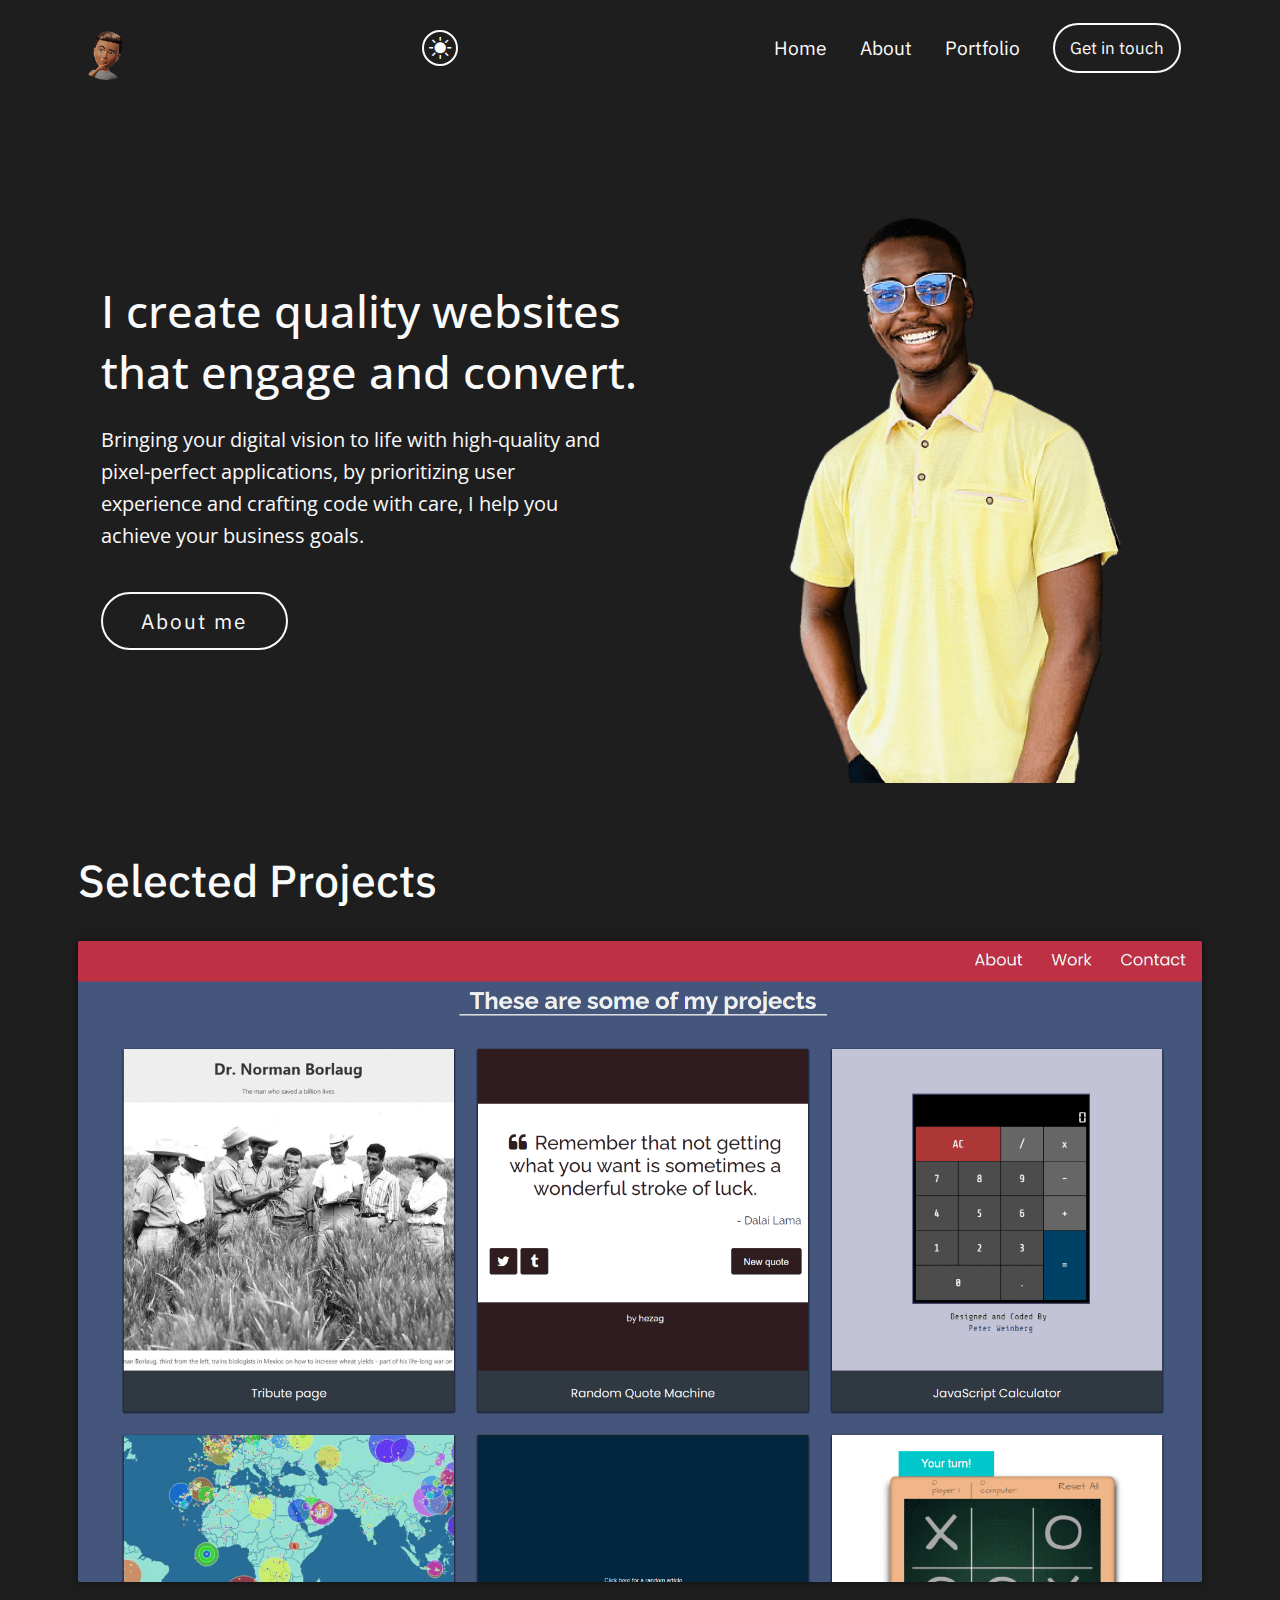
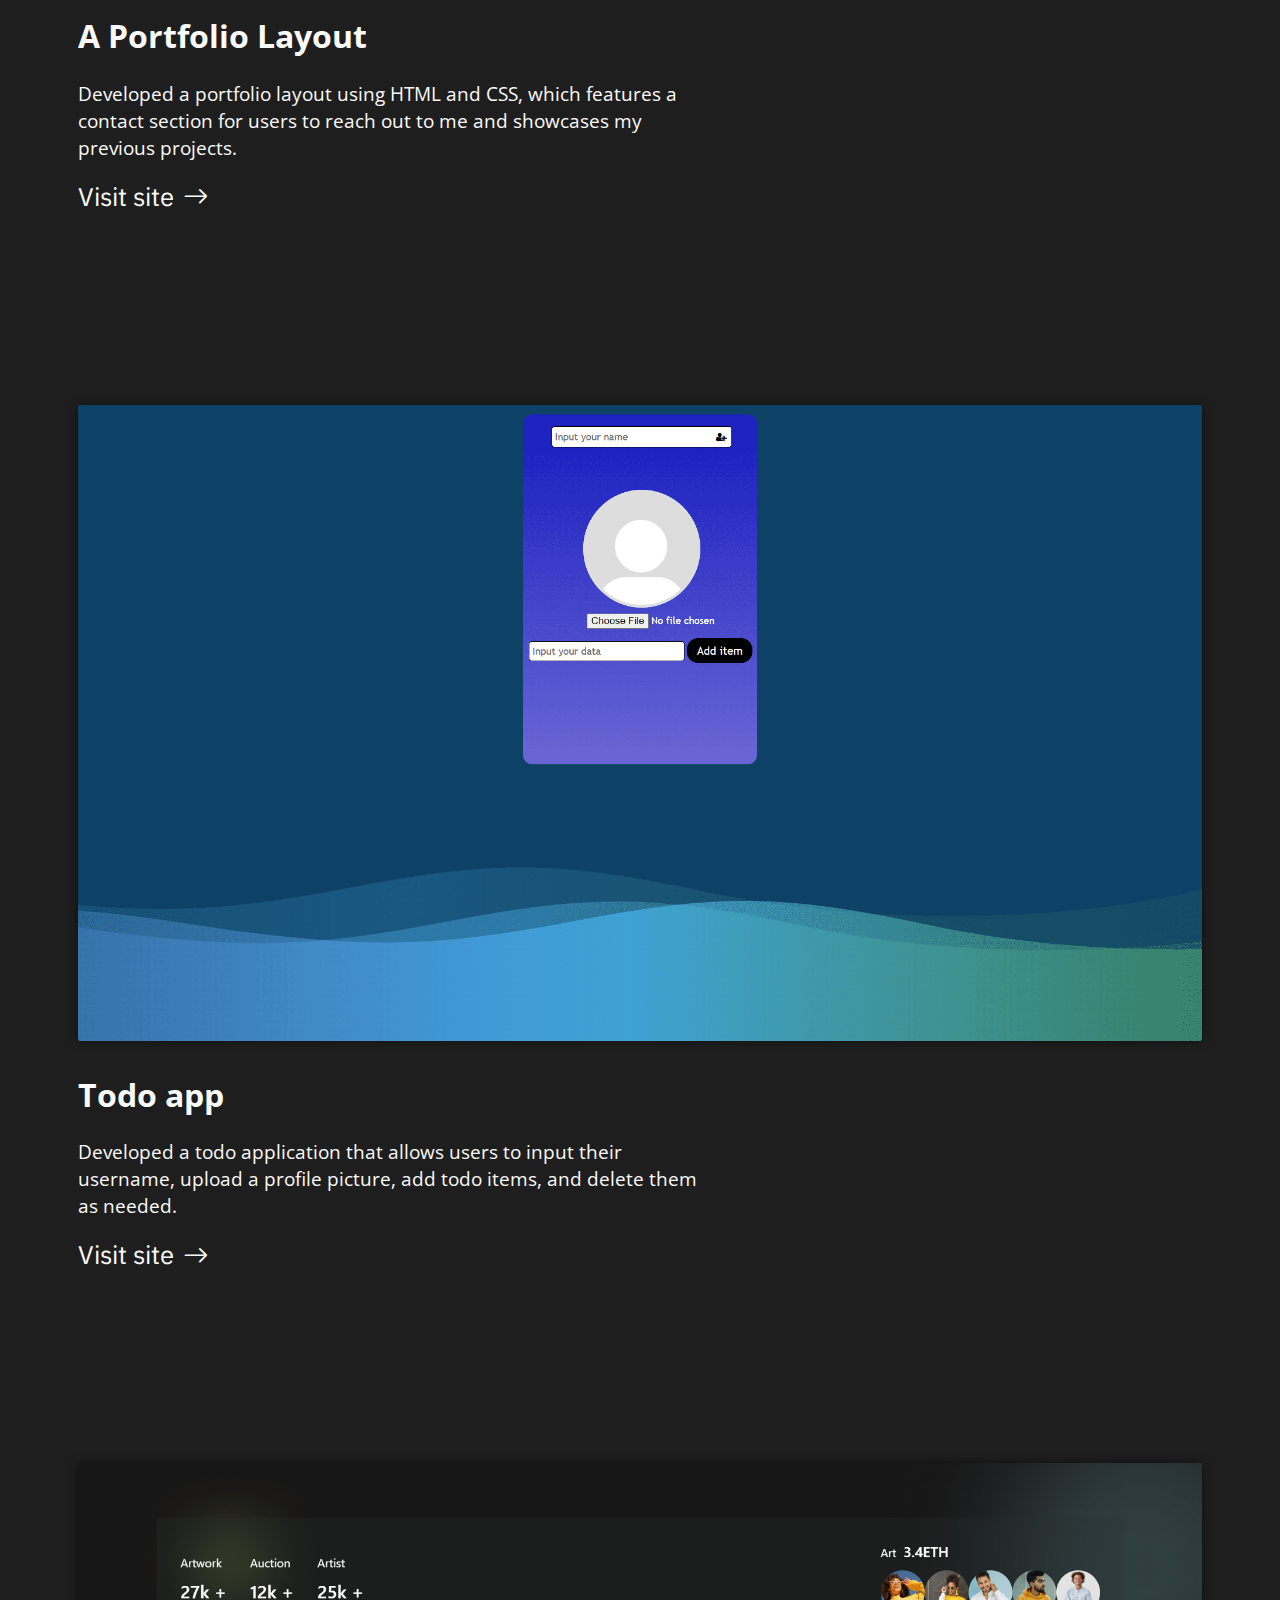
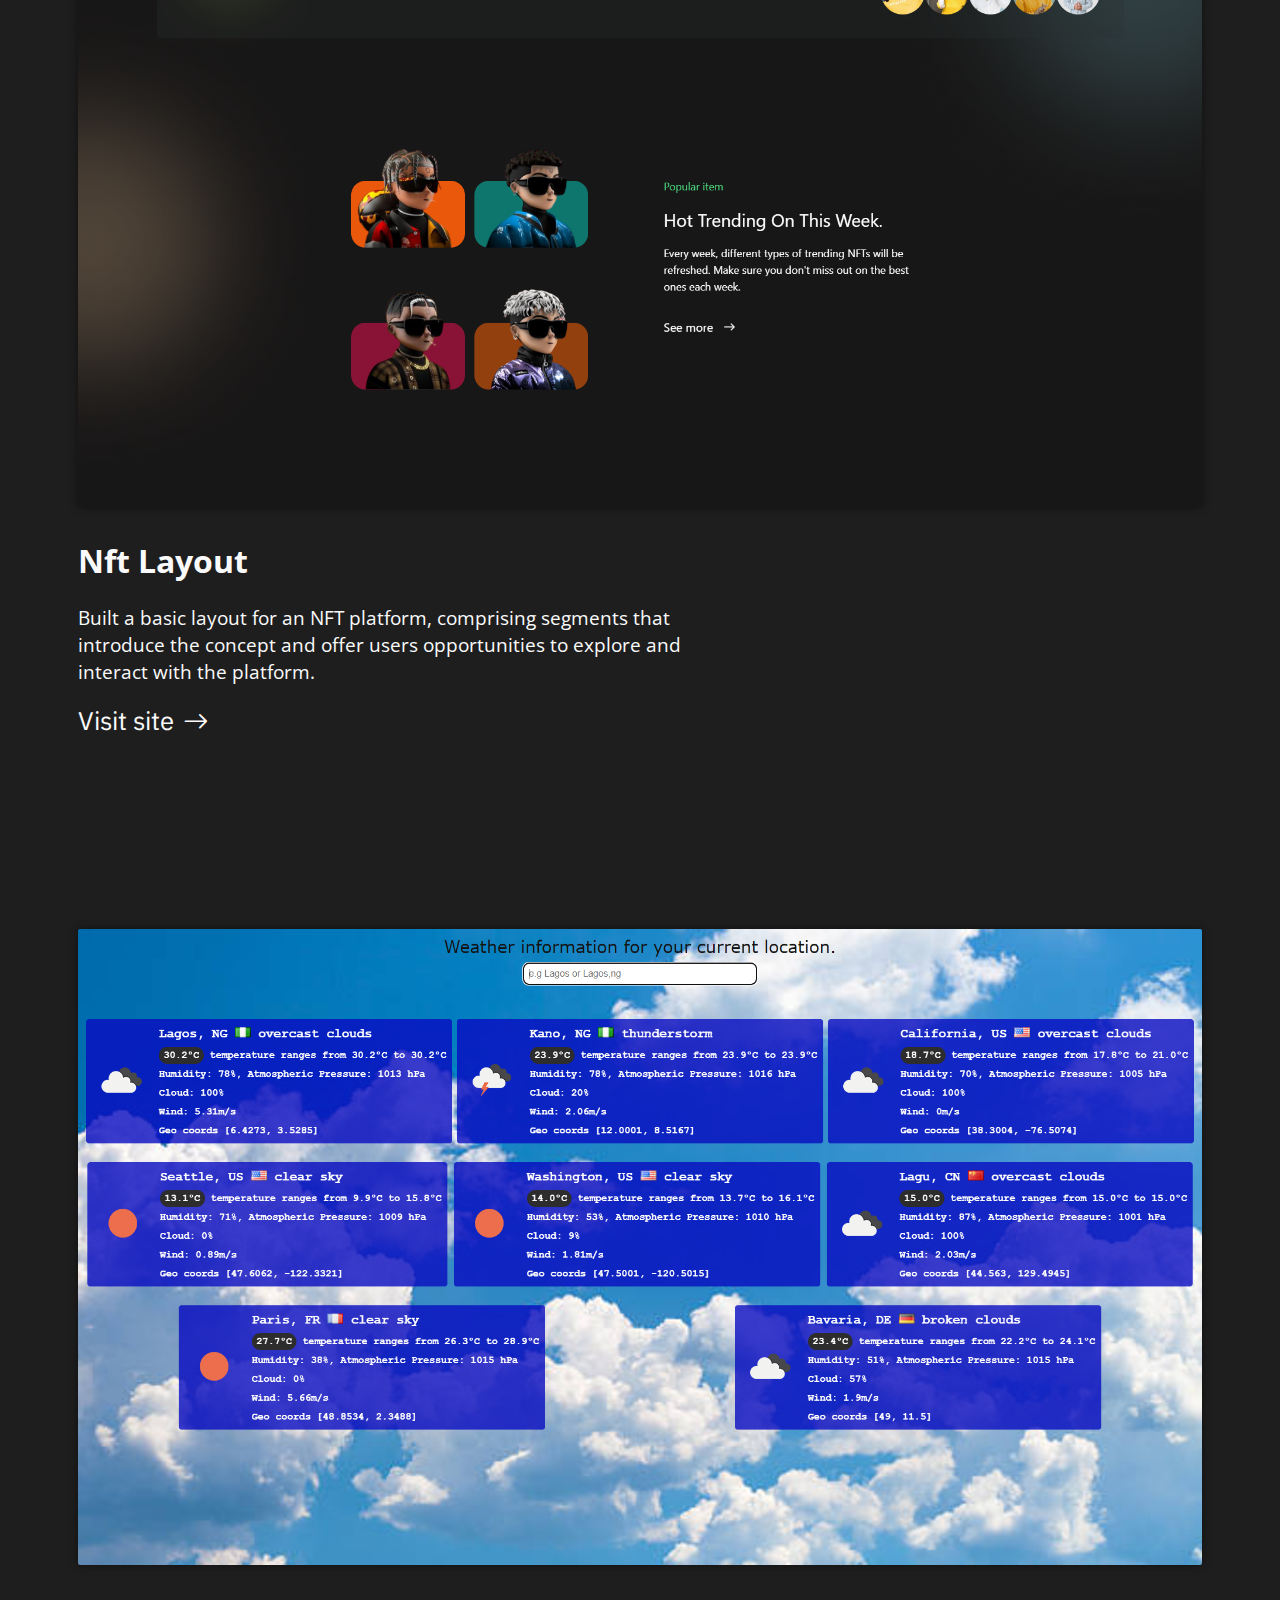
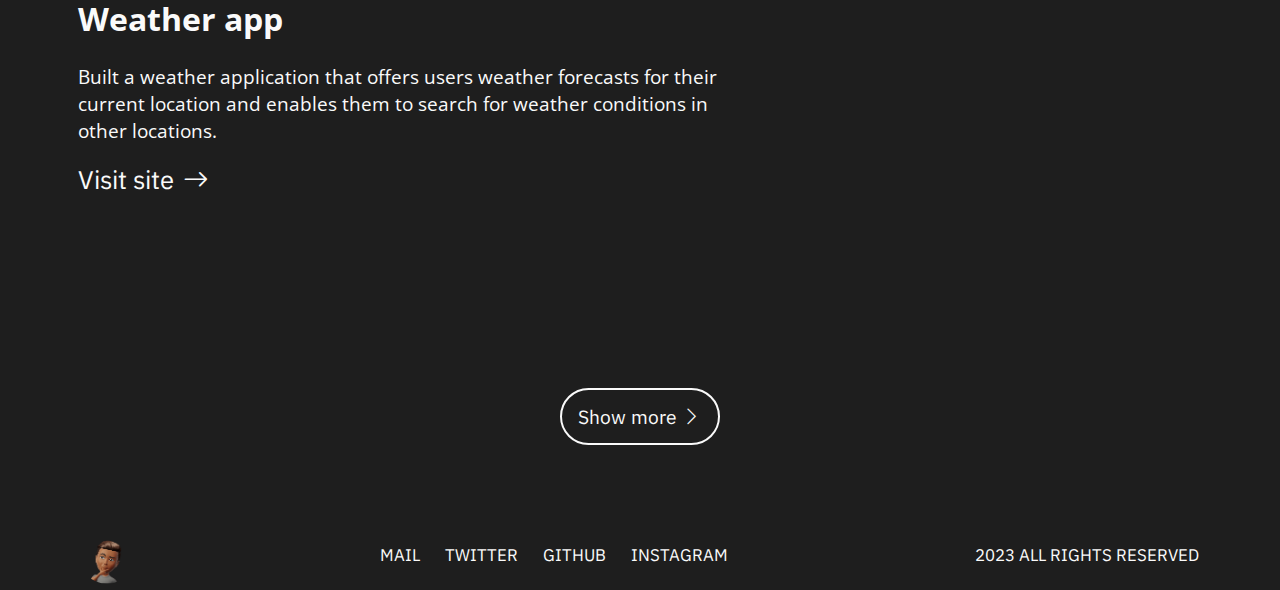
<file: index.html>
<!DOCTYPE html>
<html lang="en">
  <head>
    <meta charset="UTF-8" />
    <meta name="description" content="David Portfolio" />
    <meta name="viewport" content="width=device-width, initial-scale=1.0" />
    <link rel="stylesheet" href="Portfolio.css" />
    <link
      rel="stylesheet"
      href="https://cdn.jsdelivr.net/npm/bootstrap-icons@1.10.4/font/bootstrap-icons.css"
    />
    <link rel="shortcut icon" href="img/Avatar.png" type="image/x-icon" />
    <title>David Omotoso</title>
  </head>
  <body>
    <!-- Main content -->
    <main>
      <!-- NavBar -->
      <nav></nav>
      <!-- Introduction -->
      <div class="intro">
        <div class="self">
          <h1>I create quality websites that engage and convert.</h1>
          <p>
            Bringing your digital vision to life with high-quality and
            pixel-perfect applications, by prioritizing user experience and
            crafting code with care, I help you achieve your business goals.
          </p>
          <a href="about.html">
            <button type="submit">About me</button>
          </a>
        </div>
        <div class="self-img">
          <img src="img/David.png" alt="David" title="David" id="David-img" />
        </div>
      </div>
      <!-- Portfolio -->
      <div id="portfolio">
        <div class="project">
          <h1>Selected Projects</h1>
          <div class="project-img">
            <img
              src="img/Portfolio layout.png"
              alt="Portfolio layout preview"
              title="Portfolio layout preview"
            />
          </div>
          <div class="project-info">
            <h1>A Portfolio Layout</h1>
            <p>
              Developed a portfolio layout using HTML and CSS, which features a
              contact section for users to reach out to me and showcases my
              previous projects.
            </p>
            <a
              href="https://temporaryportfolio-davidomotoso.vercel.app/"
              target="_blank"
              rel="noopener noreferrer"
            >
              Visit site
              <i class="bi bi-arrow-right"></i>
            </a>
          </div>
        </div>
        <div class="project">
          <div class="project-img">
            <img
              src="img/Todo app.png"
              alt="Todo app preview"
              title="Todo app preview"
            />
          </div>
          <div class="project-info">
            <h1>Todo app</h1>
            <p>
              Developed a todo application that allows users to input their
              username, upload a profile picture, add todo items, and delete
              them as needed.
            </p>
            <a
              href="https://todo-app-davidomotoso.vercel.app/"
              target="_blank"
              rel="noopener noreferrer"
            >
              Visit site
              <i class="bi bi-arrow-right"></i>
            </a>
          </div>
        </div>
        <div class="project">
          <div class="project-img">
            <img
              src="img/Nft layout.png"
              alt="Nft layout"
              title="Nft layout preview"
            />
          </div>
          <div class="project-info">
            <h1>Nft Layout</h1>
            <p>
              Built a basic layout for an NFT platform, comprising segments that
              introduce the concept and offer users opportunities to explore and
              interact with the platform.
            </p>
            <a
              href="https://nft-layout-davidomotoso.vercel.app/"
              target="_blank"
              rel="noopener noreferrer"
            >
              Visit site
              <i class="bi bi-arrow-right"></i>
            </a>
          </div>
        </div>
        <div class="project">
          <div class="project-img">
            <img
              src="img/Weather app.png"
              alt="Weather app"
              title="Weather app preview"
            />
          </div>
          <div class="project-info">
            <h1>Weather app</h1>
            <p>
              Built a weather application that offers users weather forecasts
              for their current location and enables them to search for weather
              conditions in other locations.
            </p>
            <a
              href="https://weather-app-davidomotoso.vercel.app/"
              target="_blank"
              rel="noopener"
            >
              Visit site <i class="bi bi-arrow-right"></i
            ></a>
          </div>
        </div>

        <div class="show-more">
          <button type="submit">
            Show more <i class="bi bi-chevron-right"></i>
          </button>
          <div class="other-projects">
            <div class="project">
              <div class="project-img">
                <img
                  src="img/Trombones.png"
                  alt="Trombones website preview"
                  title="Trombones website preview"
                />
              </div>
              <div class="project-info">
                <h1>Trombones app</h1>
                <p>
                  Built a trombones website that offers the best quality
                  trombones for purchase online, along with convenient options
                  for shipping and insurance.
                </p>
                <a
                  href="https://trombones-app.vercel.app/"
                  target="_blank"
                  rel="noopener noreferrer"
                >
                  Visit site
                  <i class="bi bi-arrow-right"></i>
                </a>
              </div>
            </div>
            <div class="project">
              <div class="project-img">
                <img
                  src="img/Javascript Documentation.png"
                  alt="Js Documentation preview"
                  title="Js Documentation preview"
                />
              </div>
              <div class="project-info">
                <h1>JavaScript Documentation</h1>
                <p>
                  Built an informative and responsive website that offers users
                  comprehensive information on JavaScript and its fundamental
                  components.
                </p>
                <a
                  href="https://js-documentation-davidomotoso.vercel.app/"
                  target="_blank"
                  rel="noopener noreferrer"
                >
                  Visit site
                  <i class="bi bi-arrow-right"></i>
                </a>
              </div>
            </div>
          </div>
        </div>
      </div>
      <footer></footer>
    </main>
    <script src="Portfolio.js"></script>
  </body>
</html>
</file>
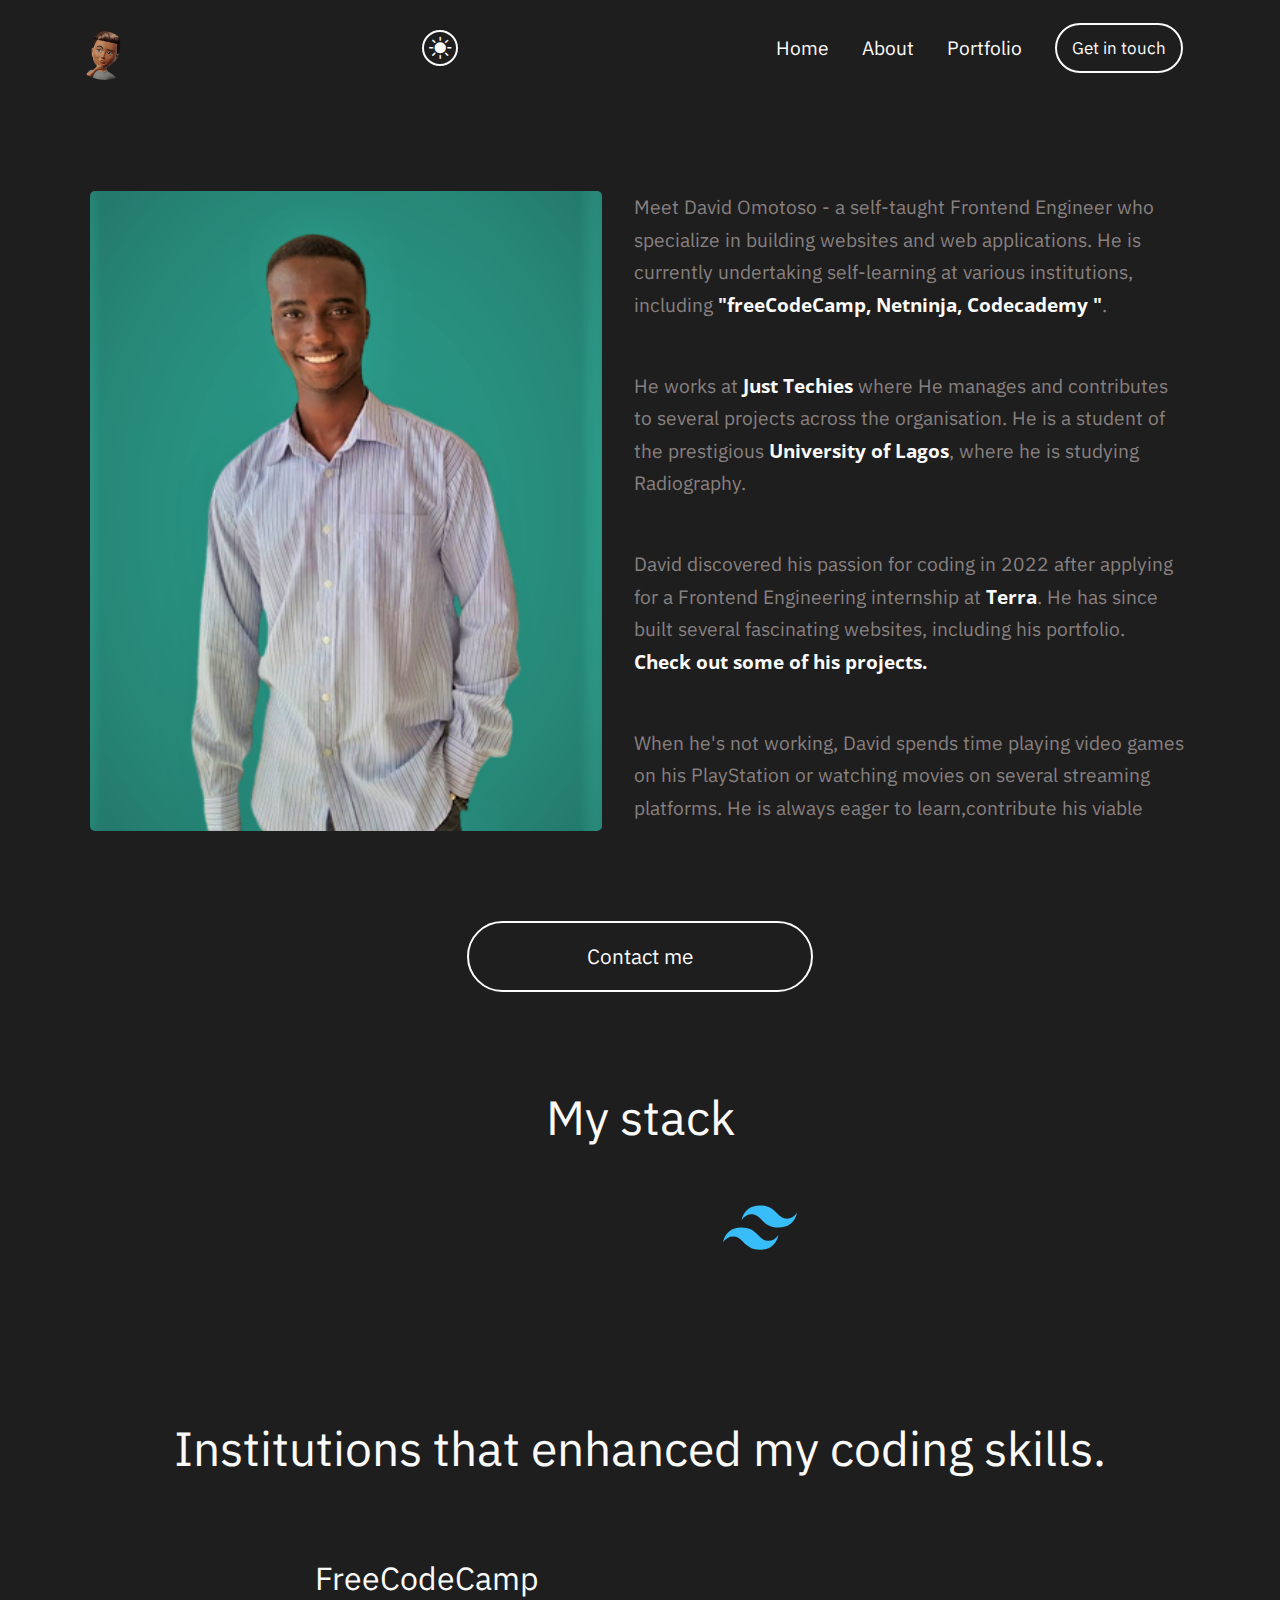
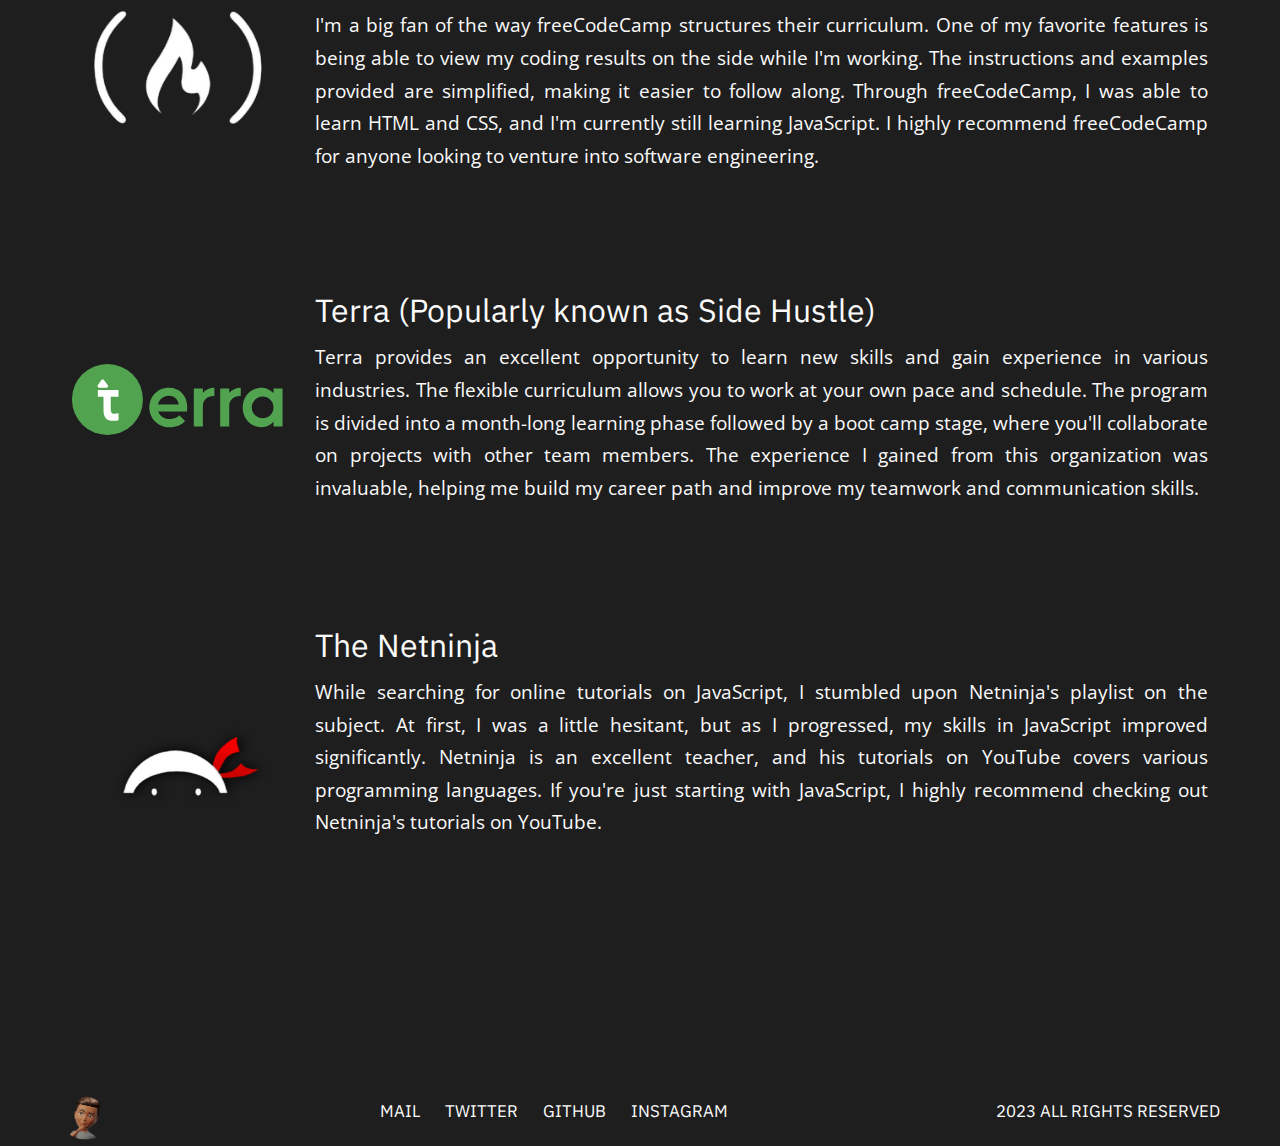
<file: about.html>
<!DOCTYPE html>
<html lang="en">
  <head>
    <meta charset="UTF-8" />
    <meta name="description" content="about david" />
    <meta name="viewport" content="width=device-width, initial-scale=1.0" />
    <link rel="stylesheet" href="Portfolio.css" />
    <link
      rel="stylesheet"
      href="https://cdn.jsdelivr.net/npm/bootstrap-icons@1.10.4/font/bootstrap-icons.css"
    />
    <link
      rel="stylesheet"
      href="https://cdnjs.cloudflare.com/ajax/libs/font-awesome/6.4.0/css/all.min.css"
      integrity="sha512-iecdLmaskl7CVkqkXNQ/ZH/XLlvWZOJyj7Yy7tcenmpD1ypASozpmT/E0iPtmFIB46ZmdtAc9eNBvH0H/ZpiBw=="
      crossorigin="anonymous"
      referrerpolicy="no-referrer"
    />
    <link rel="shortcut icon" href="img/Avatar.png" type="image/x-icon" />
    <title>David Omotoso | About me</title>
  </head>
  <body>
    <!-- Main content -->
    <div class="about-me">
      <!-- Navbar -->
      <nav></nav>
      <div class="meet-me">
        <div class="david">
          <div class="David-img">
            <img src="img/Dave.png" alt="David" title="David" />
          </div>
          <div class="brief-history">
            <p>
              Meet David Omotoso - a self-taught Frontend Engineer who
              specialize in building websites and web applications. He is
              currently undertaking self-learning at various institutions,
              including
              <strong
                >"<a
                  href="https://freecodecamp.org/"
                  target="_blank"
                  rel="noopener noreferrer"
                  >freeCodeCamp</a
                >,
                <a
                  href="https://www.youtube.com/@NetNinja"
                  target="_blank"
                  rel="noopener noreferrer"
                  >Netninja</a
                >,
                <a
                  href="https://www.codecademy.com"
                  target="_blank"
                  rel="noopener noreferrer"
                  >Codecademy</a
                >
                "</strong
              >.
            </p>
            <p class="pad-3">
              He works at <strong>Just Techies</strong> where He manages and
              contributes to several projects across the organisation. He is a
              student of the prestigious
              <strong
                ><a href="https://unilag.edu.ng/" rel="noopener" target="_blank"
                  >University of Lagos</a
                ></strong
              >, where he is studying Radiography.
            </p>
            <p class="pad-3">
              David discovered his passion for coding in 2022 after applying for
              a Frontend Engineering internship at
              <a
                href="https://lms.terrahq.co/"
                target="_blank"
                rel="noopener noreferrer"
                ><strong>Terra</strong></a
              >. He has since built several fascinating websites, including his
              portfolio.
              <a href="index.html#portfolio"
                ><strong>Check out some of his projects.</strong></a
              >
            </p>
            <p class="pad-3">
              When he's not working, David spends time playing video games on
              his PlayStation or watching movies on several streaming platforms.
              He is always eager to learn,contribute his viable quota and
              receive feedbacks, so feel free to contact him via
              <a
                href="https://twitter.com/Erudite_David"
                target="_blank"
                rel="noopener noreferrer"
                ><strong>Twitter</strong></a
              >
              or
              <a href="mailto:davidomotoso45@gmail.com"
                ><strong>email</strong></a
              >.
            </p>
          </div>
        </div>
        <a href="Contact.html"><button type="submit">Contact me</button></a>
      </div>
      <div class="coding-tale">
        <h1>My stack</h1>

        <div class="stack">
          <i class="fa-brands fa-html5" title="HTML 5"></i>
          <i class="fa-brands fa-css3-alt" title="CSS 3"></i>
          <i class="fa-brands fa-square-js" title="JavaScript"></i>
          <svg viewBox="-2 -12 55 53" title="Tailwind Css">
            <path
              fill-rule="evenodd"
              clip-rule="evenodd"
              d="M25.517 0C18.712 0 14.46 3.382 12.758 10.146c2.552-3.382 5.529-4.65 8.931-3.805 1.941.482 3.329 1.882 4.864 3.432 2.502 2.524 5.398 5.445 11.722 5.445 6.804 0 11.057-3.382 12.758-10.145-2.551 3.382-5.528 4.65-8.93 3.804-1.942-.482-3.33-1.882-4.865-3.431C34.736 2.92 31.841 0 25.517 0zM12.758 15.218C5.954 15.218 1.701 18.6 0 25.364c2.552-3.382 5.529-4.65 8.93-3.805 1.942.482 3.33 1.882 4.865 3.432 2.502 2.524 5.397 5.445 11.722 5.445 6.804 0 11.057-3.381 12.758-10.145-2.552 3.382-5.529 4.65-8.931 3.805-1.941-.483-3.329-1.883-4.864-3.432-2.502-2.524-5.398-5.446-11.722-5.446z"
              fill="#38bdf8"
            ></path>
          </svg>
        </div>
      </div>
      <div class="coding-org">
        <h1>Institutions that enhanced my coding skills.</h1>
        <div class="freeCodeCamp" title="FreeCodeCamp">
          <div class="freeCodeCamp-logo">
            <img src="img/freeCodeCamp-logo.png" alt="freeCodeCamp-logo" />
          </div>
          <div class="org-content">
            <h1>
              <a
                href="https://freecodecamp.org"
                target="_blank"
                rel="noopener noreferrer"
                >FreeCodeCamp</a
              >
            </h1>
            <p>
              I'm a big fan of the way freeCodeCamp structures their curriculum.
              One of my favorite features is being able to view my coding
              results on the side while I'm working. The instructions and
              examples provided are simplified, making it easier to follow
              along. Through freeCodeCamp, I was able to learn HTML and CSS, and
              I'm currently still learning JavaScript. I highly recommend
              freeCodeCamp for anyone looking to venture into software
              engineering.
            </p>
          </div>
        </div>
        <div class="terra" title="Terra">
          <div class="terra-logo">
            <img src="img/side-hustle-logo.svg" alt="terra-logo" />
          </div>
          <div class="org-content">
            <h1>
              <a
                href="https://lms.terrahq.co"
                target="_blank"
                rel="noopener noreferrer"
                >Terra (Popularly known as Side Hustle)</a
              >
            </h1>
            <p>
              Terra provides an excellent opportunity to learn new skills and
              gain experience in various industries. The flexible curriculum
              allows you to work at your own pace and schedule. The program is
              divided into a month-long learning phase followed by a boot camp
              stage, where you'll collaborate on projects with other team
              members. The experience I gained from this organization was
              invaluable, helping me build my career path and improve my
              teamwork and communication skills.
            </p>
          </div>
        </div>
        <div class="Netninja" title="Netninja">
          <div class="Netninja-logo">
            <img src="img/The-Net-Ninja-logo.png" alt="terra-logo" />
          </div>
          <div class="org-content">
            <h1>
              <a
                href="https://www.youtube.com/@NetNinja"
                target="_blank"
                rel="noopener noreferrer"
                >The Netninja</a
              >
            </h1>
            <p>
              While searching for online tutorials on JavaScript, I stumbled
              upon Netninja's playlist on the subject. At first, I was a little
              hesitant, but as I progressed, my skills in JavaScript improved
              significantly. Netninja is an excellent teacher, and his tutorials
              on YouTube covers various programming languages. If you're just
              starting with JavaScript, I highly recommend checking out
              Netninja's tutorials on YouTube.
            </p>
          </div>
        </div>
        <footer></footer>
      </div>
    </div>
    <script src="Portfolio.js"></script>
  </body>
</html>
</file>
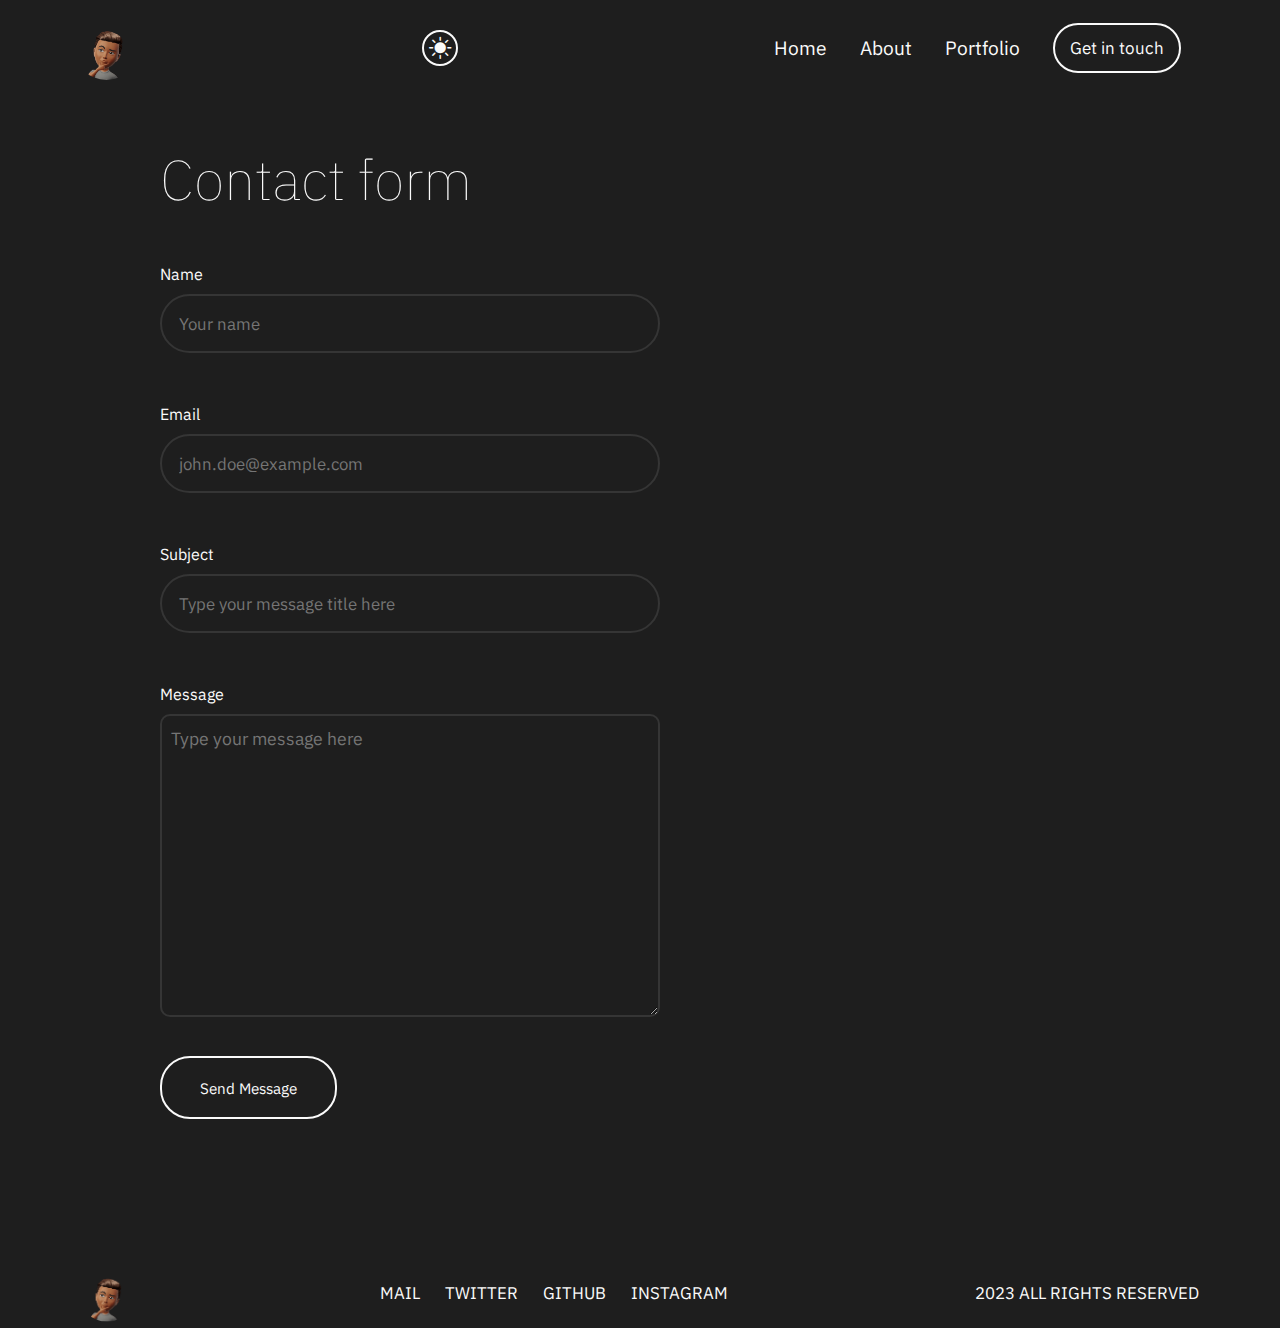
<file: Contact.html>
<!DOCTYPE html>
<html lang="en">
  <head>
    <meta charset="UTF-8" />
    <meta name="viewport" content="width=device-width, initial-scale=1.0" />
    <link rel="stylesheet" href="Portfolio.css" />
    <link
      rel="stylesheet"
      href="https://cdn.jsdelivr.net/npm/bootstrap-icons@1.10.4/font/bootstrap-icons.css"
    />
    <link rel="shortcut icon" href="img/Avatar.png" type="image/x-icon" />
    <title>Contact David Omotoso</title>
  </head>
  <body>
    <!-- Main content -->
    <main>
      <!-- Navbar -->
      <nav></nav>
      <div class="contact">
        <h1>Contact form</h1>

        <form
          action="https://formsubmit.co/davidomotoso45@gmail.com"
          method="POST"
        >
          <input
            type="hidden"
            name="_next"
            value="https://david-portfolio-psi.vercel.app/Submitted form.html"
          />
          <input type="hidden" name="_subject" value="New submission!" />
          <input type="hidden" name="_template" value="box" />
          <input
            type="hidden"
            name="_autoresponse"
            value="Thank you. David would get in touch with you soon"
          />
          <label for="name"
            >Name
            <input
              type="text"
              name="Username"
              id="name"
              name="Name"
              placeholder="Your name"
              autocomplete="name"
              required
            />
          </label>
          <label for="email"
            >Email
            <input
              type="email"
              name="Email"
              id="email"
              name="Email Address"
              autocomplete="email"
              placeholder="john.doe@example.com"
              autocomplete
              required
            />
          </label>
          <label for="subject">Subject</label>
          <input
            type="text"
            name="subject"
            id="subject"
            name="Subject"
            autocomplete="on"
            placeholder="Type your message title here"
            required
          />
          <label for="message"
            >Message
            <br />
            <textarea
              name="message"
              id="message"
              cols="50"
              rows="10"
              name="Message"
              autocomplete="on"
              placeholder="Type your message here"
              required
            ></textarea>
          </label>
          <button type="submit" id="btn">Send Message</button>
        </form>
      </div>
      <footer></footer>
    </main>
    <script src="Portfolio.js"></script>
  </body>
</html>
</file>
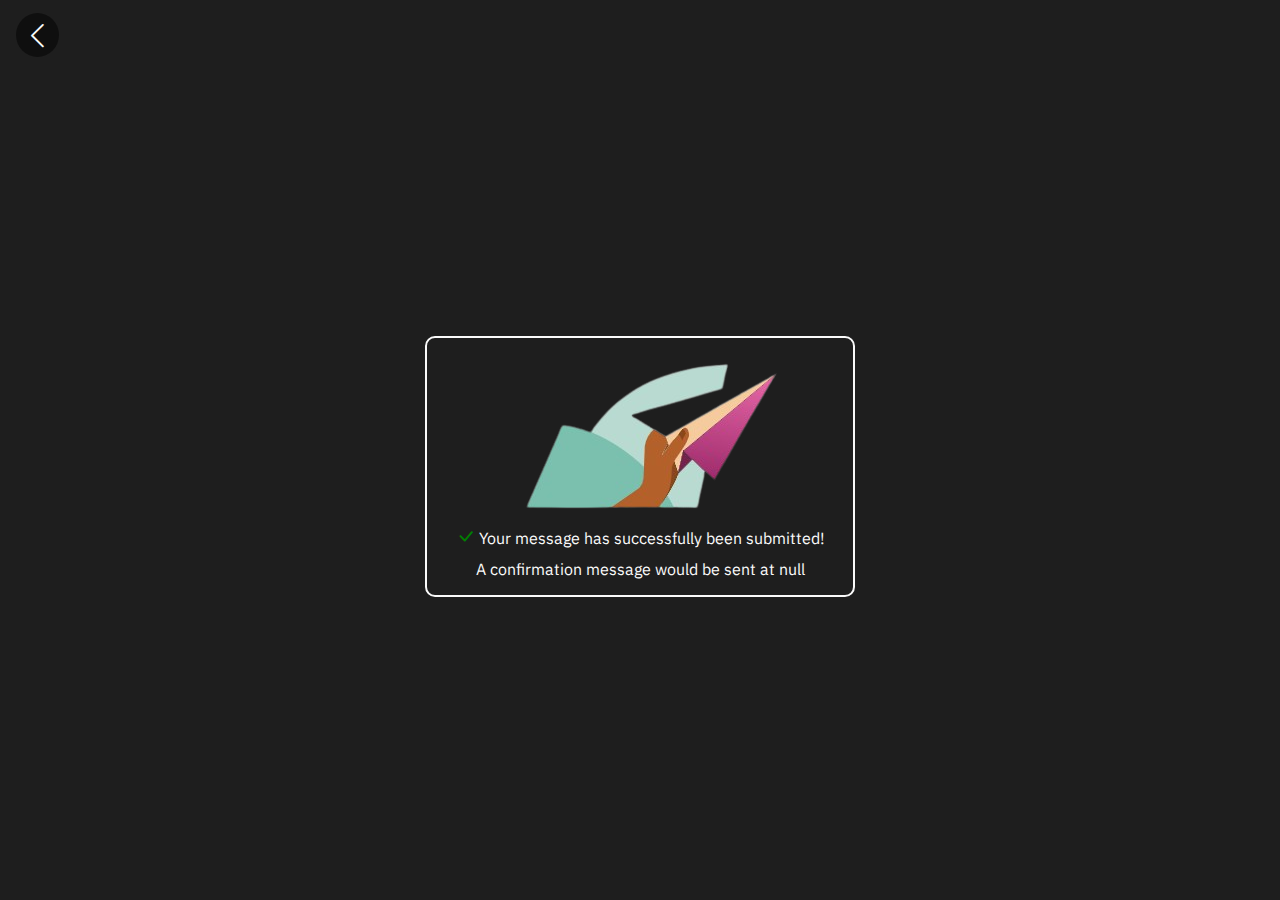
<file: Submitted form.html>
<!DOCTYPE html>
<html lang="en">
  <head>
    <meta charset="UTF-8" />
    <meta http-equiv="X-UA-Compatible" content="IE=edge" />
    <meta name="viewport" content="width=device-width, initial-scale=1.0" />
    <link
      rel="stylesheet"
      href="https://cdn.jsdelivr.net/npm/bootstrap-icons@1.10.5/font/bootstrap-icons.css"
    />
    <link rel="stylesheet" href="Portfolio.css" />
    <link rel="shortcut icon" href="img/Avatar.png" type="image/x-icon" />
    <title>Your form has being submitted</title>
  </head>
  <body>
    <div class="form-info">
      <a
        href="Contact.html"
        class="back"
        rel="noopener"
        title="Contact section"
      >
        <i class="bi bi-chevron-left"></i>
      </a>
      <div class="formSubmit">
        <div class="successful">
          <img src="img/Received-form.png" alt="Received-form image" />
          <div class="received-content">
            <p>
              <i class="bi bi-check-lg"></i> Your message has successfully been
              submitted!
            </p>
            <p class="email"></p>
          </div>
        </div>
      </div>
    </div>
    <script src="Portfolio.js"></script>
  </body>
</html>
</file>
<file: Portfolio.css>
/* General style */
@import url("https://fonts.googleapis.com/css2?family=Anuphan:wght@500&display=swap");
@import url("https://fonts.googleapis.com/css2?family=Open+Sans:wght@400&display=swap");
:root {
  --white: #fafafa;
  --orange: #ff9b05;
  --grey: #888080;
  --font: "Anuphan", sans-serif;
  --font-light: "Open Sans", sans-serif;
  --light-grey: #555353;
  --dark-grey: #161616;
  --dark: #1e1e1e;
}
* {
  margin: 0;
  padding: 0;
  box-sizing: border-box;
  font-family: var(--font);
}
.light {
  background-color: var(--white);
  color: var(--dark-grey) !important;
}
.dark {
  color: var(--white);
  background-color: var(--dark) !important;
}
html,
body {
  background-color: var(--dark);
  color: var(--white);
}
a {
  text-decoration: none;
  color: var(--white);
  background: transparent !important;
}
.avatar {
  border-radius: 50%;
  width: 100%;
  height: 100%;
}
nav {
  display: flex;
  justify-content: space-between;
  align-items: center;
  padding: 15px 10px;
  margin-bottom: 1em;
}
.change-theme {
  font-size: 1.4em;
  cursor: pointer;
  border: 2px solid var(--white);
  border-radius: 50%;
  width: 36px;
  height: 36px;
  padding: 1.5px;
  text-align: center;
}
.bi-list {
  font-size: 2em;
  display: none;
}
.bi-x-lg {
  font-size: 1.3em;
  display: none;
}
nav > ul {
  list-style: none;
  display: flex;
  align-items: center;
  gap: 0.5em;
}
nav > ul li {
  padding-right: 25px;
}
nav > ul > li > a {
  font-size: 1.2em;
}
nav > ul > li > a:not(.no-decoration):hover {
  filter: blur(1px);
  transition: 0.8s;
  color: var(--orange) !important;
}
nav > ul > li > .no-decoration > button {
  background-color: transparent !important;
  padding: 12px 15px;
  color: var(--white);
  font-size: 17px;
  border: 2px solid var(--white);
  border-radius: 25px;
  position: relative;
  z-index: 1;
  cursor: pointer;
}
nav > ul > li > a > button::before,
nav > ul > li > a > button::after {
  content: "";
  transition: 0.8s;
  width: 0px;
  height: 100%;
  position: absolute;
  top: 0;
  border-radius: 25px;
  z-index: -1;
}
nav > ul > li > a > button::before {
  left: 0;
}
nav > ul > li > a > button::after {
  right: 0;
}
nav > ul > li > a > button:hover::before {
  width: 100%;
  background-color: #ffc837;
}
nav > ul > li > a > button:hover::after {
  width: 100%;
  background-color: var(--orange);
}
footer {
  display: flex;
  align-items: center;
  flex-wrap: wrap;
  justify-content: space-between;
  text-transform: uppercase;
  font-size: 1.05em;
  padding: 5em 1em 0.5em;
  column-gap: 1em;
  width: 100%;
}
footer > img {
  transform: scale(1.1);
}
footer > ul {
  display: flex;
  flex-wrap: wrap;
  align-items: center;
  column-gap: 1.5em;
  list-style: none;
}
footer > ul > li,
footer a {
  transition: 0.8s;
}
footer > ul > .mail > a:hover {
  color: #ec0808 !important;
}
footer > ul > .twitter > a:hover {
  color: #1da1f2 !important;
}
footer > ul > .github > a:hover {
  color: var(--grey) !important;
}
footer > ul > .instagram > a:hover {
  --instagram-lg: linear-gradient(120deg, #e4405f, #f77737, #ffc837, #833ab4);
  transition: 0.8s;
  background: var(--instagram-lg) !important;
  -webkit-text-fill-color: transparent !important;
  -webkit-background-clip: text !important;
  background-clip: text !important;
}
main {
  width: 100%;
  display: grid;
  place-items: center;
}
main > nav,
main > footer {
  width: 90%;
}

/* David.html style */

.intro {
  width: 100%;
  display: flex;
  justify-content: center;
  align-items: center;
  column-gap: 5em;
  margin: 2em 0 4em;
}
.self {
  width: 32.4em;
}
.self > h1 {
  font-size: 2.8em;
  margin-bottom: 0.5em;
  width: 12em;
  font-weight: 500;
  font-family: var(--font-light);
}
.self > p {
  font-size: 1.25em;
  line-height: 1.6;
  margin-bottom: 2em;
  font-family: var(--font-light);
}
.self-img {
  height: 100%;
  width: 30em;
}
.self-img > img {
  width: 100%;
  height: 100%;
  object-fit: contain;
}
.self-img > img:hover {
  background-color: #252525;
}

.self > a > button {
  font-size: 1.3em;
  color: var(--white);
  height: 2.8em;
  width: 9em;
  background-color: transparent !important;
  border: 2px solid var(--white);
  border-radius: 30px;
  letter-spacing: 2px;
  transition: 0.8s;
  position: relative;
  z-index: 1;
  cursor: pointer;
}
.self > a > button::before,
.self > a > button::after {
  content: "";
  transition: 0.8s;
  width: 0px;
  height: 100%;
  position: absolute;
  top: 0;
  border-radius: 30px;
  z-index: -1;
}
.self > a > button::before {
  left: 0;
}
.self > a > button::after {
  right: 0;
}
.self > a > button:hover::after,
.self > a > button:hover::before {
  width: 100%;
  background-color: var(--orange);
}
/* Portfolio style */

#portfolio {
  padding: 0em 1em 0em;
  width: 100%;
  display: grid;
  row-gap: 12em;
  place-items: center;
}
.project > h1 {
  font-size: 2.8em;
  font-weight: 500;
}
.project {
  display: grid;
  place-content: center;
  row-gap: 2em;
  width: 90%;
}
.project-img {
  width: 100%;
  height: 100%;
}
.project-img > img {
  width: 100%;
  height: 100%;
  border: 0;
  border-radius: 2px;
  box-shadow: 0px 0px 8px rgba(0, 0, 0, 0.5);
}
.project-info {
  width: 40rem;
}
.project-info > h1 {
  font-family: var(--font-light);
  font-weight: bold;
  padding-bottom: 0.7em;
}
.project-info > p {
  font-family: var(--font-light);
  font-size: 1.2em;
  padding-bottom: 1em;
}
.project-info > a {
  font-size: 1.6em;
}
.project-info > a > .bi-arrow-right {
  padding-left: 0.1em;
  transition: 0.5s;
}
.project-info > a:hover .bi-arrow-right {
  padding-left: 0.5em;
}
.show-more {
  display: flex;
  align-items: center;
  justify-content: center;
  flex-direction: column;
  row-gap: 3em;
}
.other-projects {
  display: none;
}
.show-more:hover .other-projects {
  display: grid;
  place-items: center;
  row-gap: 12em;
}
.show-more button {
  font-size: 1.2em;
  color: var(--white);
  height: 3em;
  width: 8.3em;
  background-color: transparent !important;
  border: 2px solid var(--white);
  border-radius: 30px;
  cursor: pointer;
}
.show-more:hover button {
  display: none;
}
/* About style */

.about-me {
  width: 100%;
  padding: 0 1em;
  display: grid;
  place-items: center;
}
.about-me > nav {
  width: 71em;
  padding-left: 0;
  padding-right: 0;
}
.meet-me {
  margin-top: 5em;
  width: 100%;
  display: grid;
  place-items: center;
  place-content: center;
  gap: 3em;
  overflow: hidden;
}
.david {
  display: flex;
  column-gap: 2em;
  justify-content: center;
  height: 640px;
  width: 100%;
}
.David-img {
  width: 32em;
  height: 100%;
}
.David-img > img {
  width: 100%;
  height: 100%;
  object-fit: cover;
  border-radius: 5px;
}
.brief-history {
  font-size: 1.2em;
  color: var(--grey);
  overflow-y: auto;
  padding: 0 5px 5px 0;
  width: 29em;
}
.brief-history::-webkit-scrollbar {
  background: transparent !important;
  width: 4px;
}
.brief-history::-webkit-scrollbar-thumb {
  background-color: var(--grey);
  border-radius: 10px;
}
.brief-history .pad-3 {
  padding-top: 2.5em;
}
.brief-history p {
  line-height: 1.7;
}
.brief-history > p > strong,
.brief-history > p > a > strong,
.brief-history > p > strong > a {
  color: var(--white);
  font-family: var(--font-light);
}
.brief-history > p > a:hover,
.brief-history > p > strong > a:hover {
  text-decoration: underline;
}
.meet-me > a > button {
  background-color: transparent !important;
  color: var(--white);
  border: 2px solid var(--white);
  padding: 20px 0;
  width: 27vw;
  text-align: center;
  font-size: 1.3em;
  border-radius: 40px;
  margin-top: 0.8em;
  transition: 0.8s;
  margin-bottom: 3em;
  margin-top: 2em;
  cursor: pointer;
}
.meet-me > a > button:before,
.meet-me > a > button::after {
  content: "";
  transition: 0.8s;
  width: 0px;
  height: 99%;
  position: absolute;
  top: 0;
  border-radius: 40px;
  z-index: -1;
}
.meet-me > a > button::before {
  left: 0;
}
.meet-me > a > button::after {
  right: 0;
}
.meet-me > a > button:hover::after {
  width: 100%;
  background-color: var(--orange);
}
.meet-me > a > button:hover::before {
  width: 100%;
  background-color: #ffc837;
}
.meet-me > a > button:hover {
  transform: scale(1.1);
}
.coding-tale {
  margin-top: 2em;
  display: grid;
  place-content: center;
  place-items: center;
  margin-bottom: 2em;
}
.coding-tale > h1 {
  text-align: center;
  font-weight: 400;
  font-size: 3em;
}
.stack {
  display: flex;
  flex-wrap: wrap;
  align-items: center;
  justify-content: center;
  gap: 1em;
  font-size: 5em;
  margin-top: 0.5em;
}
svg {
  width: 1em;
  border-radius: 5px;
}
.stack > i:nth-child(1):hover {
  color: var(--orange);
  transition: 700ms;
  cursor: pointer;
  filter: drop-shadow(0 0 10px var(--orange));
}
.stack > i:nth-child(2):hover {
  --css-color: #38bdf8;
  color: var(--css-color);
  transition: 700ms;
  cursor: pointer;
  filter: drop-shadow(0 0 10px var(--css-color));
}
.stack > i:nth-child(3):hover {
  --js-color: #ffca28;
  color: var(--js-color);
  transition: 700ms;
  cursor: pointer;
  filter: drop-shadow(0 0 10px var(--js-color));
}
.stack > svg:hover {
  background-color: #0307d6d7;
  transition: 700ms;
  cursor: pointer;
  filter: drop-shadow(0 0 10px #3632ff);
}
.coding-org {
  display: flex;
  flex-direction: column;
  align-items: center;
  justify-content: center;
  row-gap: 7em;
  width: 100%;
}
.coding-org > h1 {
  margin-top: 2.5em;
  margin-bottom: -2.7em;
  font-size: 3em;
  font-weight: normal;
  text-align: center;
}
.freeCodeCamp {
  height: 220px;
  width: 71em;
  display: flex;
  gap: 2em;
  margin-top: 6em;
}
.freeCodeCamp-logo {
  width: 100%;
  height: 100%;
}
.freeCodeCamp-logo > img {
  width: 100%;
  height: 100%;
  object-fit: contain;
}
.org-content {
  width: 300em;
  text-align: justify;
}
.org-content > h1 {
  margin-bottom: 10px;
  font-weight: normal;
}
.org-content > h1 > a:hover,
.Netninja > h1 > a:hover {
  text-decoration: underline;
}
.org-content > p {
  font-family: var(--font-light);
  font-size: 1.2em;
  line-height: 1.7;
}
.terra {
  display: flex;
  width: 71em;
  height: 220px;
  gap: 2em;
}
.terra-logo {
  height: 100%;
  width: 100%;
}
.terra-logo > img {
  height: 100%;
  width: 100%;
  object-fit: contain;
}
.Netninja {
  display: flex;
  align-items: center;
  width: 71em;
  height: 220px;
  gap: 2em;
  width: 71em;
  margin-bottom: 3em;
}
.Netninja > h1 {
  margin: 2em 0 16px;
}
.Netninja > p {
  line-height: 1.6;
  text-align: justify;
  font-family: var(--font-light);
  font-size: 1.2em;
}
.Netninja-logo {
  height: 100%;
  width: 100%;
}
.Netninja-logo > img {
  height: 100%;
  width: 100%;
  object-fit: contain;
  filter: drop-shadow(2px 0px 6px black);
}
.coding-org > footer {
  width: 71em;
}
/* Contact sytle */

.contact {
  display: flex;
  flex-direction: column;
  justify-content: center;
  padding: 2em 1em 4em;
  padding-left: 10em;
  width: 100%;
  row-gap: 2rem;
}
.contact > h1 {
  font-weight: 100;
  font-size: 3.5em;
  padding-bottom: 0.3em;
}
form {
  height: 100%;
  width: 500px;
}
input {
  background-color: #222222;
  border-radius: 30px;
  padding: 1em;
  width: 500px;
  border: 0;
  margin: 10px 0 3em;
  caret-color: var(--grey);
  font-size: 1.05em;
  color: var(--white);
  border: 2px solid #353535;
}
textarea {
  background-color: #222222;
  padding: 0.5em;
  border-radius: 10px;
  margin: 10px 0 2em;
  font-size: 1.1em;
  width: 100%;
  color: var(--white);
  caret-color: var(--grey);
  line-height: 1.6;
  border: 2px solid #353535;
}
form > button {
  padding: 1.3em 2.5em;
  border-radius: 30px;
  border: 2px solid var(--white);
  font-size: 0.95em;
  color: var(--white);
  background: transparent !important;
  position: relative;
  cursor: pointer;
  z-index: 1;
}
form > button:before,
form > button::after {
  content: "";
  transition: 0.8s;
  width: 0px;
  height: 100%;
  position: absolute;
  top: 0;
  border-radius: 30px;
  z-index: -1;
}
form > button::before {
  left: 0;
}
form > button::after {
  right: 0;
}
form > button:hover::after {
  width: 100%;
  background-color: var(--orange);
}
form > button:hover::before {
  width: 100%;
  background-color: #ffc837;
}
/* FormSubmit */
.form-info {
  height: 100vh;
  padding: 1em;
  overflow-y: hidden;
}
.formSubmit {
  display: flex;
  align-items: center;
  justify-content: center;
  height: 95%;
  padding: 0 1em;
}
.formSubmit .successful {
  border: 2px solid;
  padding: 1em;
  width: 430px;
  border-radius: 10px;
  text-align: center;
  display: flex;
  row-gap: 0.7em;
  flex-direction: column;
  align-items: center;
  justify-content: center;
}
.successful .received-content {
  width: 100%;
  display: grid;
  place-items: center;
  row-gap: 0.6em;
}
.back > .bi-chevron-left {
  background-color: rgba(0, 0, 0, 0.5);
  font-size: 1.8em;
  padding: 3px 7px;
  border-radius: 50%;
  cursor: pointer;
}
.bi-check-lg {
  color: green;
  font-size: 1.2em;
}

/* Responsive style */

/* Responsiveness for 1170px screen width */

@media screen and (max-width: 1170px) {
  .coding-org > footer {
    width: 100%;
  }
  /* David style */
  .intro {
    column-gap: 2em;
  }
  .self {
    width: 25.6em;
  }
  .self > h1 {
    font-size: 2em;
  }
  /* about style */
  .about-me {
    display: block;
  }
  .about-me > nav {
    width: 100%;
  }
  .david {
    flex-direction: column;
    align-items: center;
    height: auto;
    row-gap: 2em;
  }
  .David-img > img {
    object-fit: contain;
  }
  .brief-history {
    width: 100%;
    padding: 0;
  }
  .freeCodeCamp-logo,
  .terra-logo,
  .Netninja-logo {
    display: none;
  }
  .freeCodeCamp,
  .terra,
  .Netninja {
    width: 100%;
    height: max-content;
  }
}

/* Responsiveness for 995px screen width */
@media screen and (max-width: 995px) {
  main > nav,
  main > footer {
    width: 100%;
  }
  .intro {
    flex-direction: column;
    margin: 4em 0;
    padding: 0 1em;
    row-gap: 3em;
  }
  .self {
    display: grid;
    place-items: center;
    width: 100%;
  }
  .self > h1 {
    width: 100%;
  }
  .self > p {
    margin-bottom: 3em;
  }
  .self-img {
    display: grid;
    place-items: center;
  }
}

/* Responsiveness for 840px screen width */
@media screen and (max-width: 840px) {
  /* portfolio */
  .project-info {
    padding-left: 0;
    width: 100%;
  }
  .name {
    padding-left: 0.3em;
  }
  /* contact style */
  .contact {
    padding-left: 1em;
  }
  /* about style */
  .org-content {
    width: 100%;
  }
  footer > img {
    transform: scale(1);
  }
}

/* Responsiveness for 540px screen width */
@media screen and (max-width: 540px) {
  /* FormSubmit */
  .formSubmit .successful {
    width: 100%;
  }
  .successful > img {
    width: 100%;
  }
  /* Contact style */
  form {
    width: 100%;
  }
  input {
    width: 100%;
  }
  /* David style */
  .self > p {
    font-size: 1.18em;
  }
  .self-img {
    width: 100%;
  }
  .project {
    width: 100%;
  }
  .project > h1 {
    font-size: 2.6em;
  }
  .project-info > h1 {
    font-size: 1.9em;
  }
  .project-info > a {
    font-size: 1.4em;
  }
  .project-info {
    font-size: 0.95em;
  }
  /* Navbar toggle */
  nav {
    align-items: start;
  }
  .avatar {
    border-radius: 50%;
    width: 85%;
    height: 85%;
  }
  .change-theme {
    margin-top: 15px;
    padding: 1.7px;
    transform: scale(0.9);
  }
  nav > ul {
    flex-direction: column;
    align-items: start;
    padding: 5px 5px 8px 15px;
    width: 50%;
    border-radius: 5px;
    display: none;
  }
  nav > ul > li {
    padding: 5px;
  }
  nav > ul > li:nth-of-type(2) {
    margin-top: 3em;
  }
  nav > ul > li > a {
    font-size: 1.5em;
  }
  nav > ul > li > .no-decoration > button {
    margin: 0.8em 0 7px;
  }
  .bi-list {
    display: block;
    margin-top: 11px;
    cursor: pointer;
  }
  .bi-x-lg {
    border: 2px solid var(--white);
    padding: 2px 5px;
    border-radius: 50%;
    width: 35px;
    float: right;
    cursor: pointer;
  }
  /* About style */
  .about-me {
    padding: 7px;
  }
  .meet-me > a > button {
    width: 200px;
  }
  .David-img {
    width: 100%;
  }
  .coding-org > h1 {
    font-size: 2.4em;
    width: 100%;
  }
  .org-content > p {
    font-size: 1.1em;
  }
  /* footer */
  footer {
    flex-direction: column;
    align-items: start;
  }
  footer > ul {
    column-gap: 1em;
  }
}
</file>
